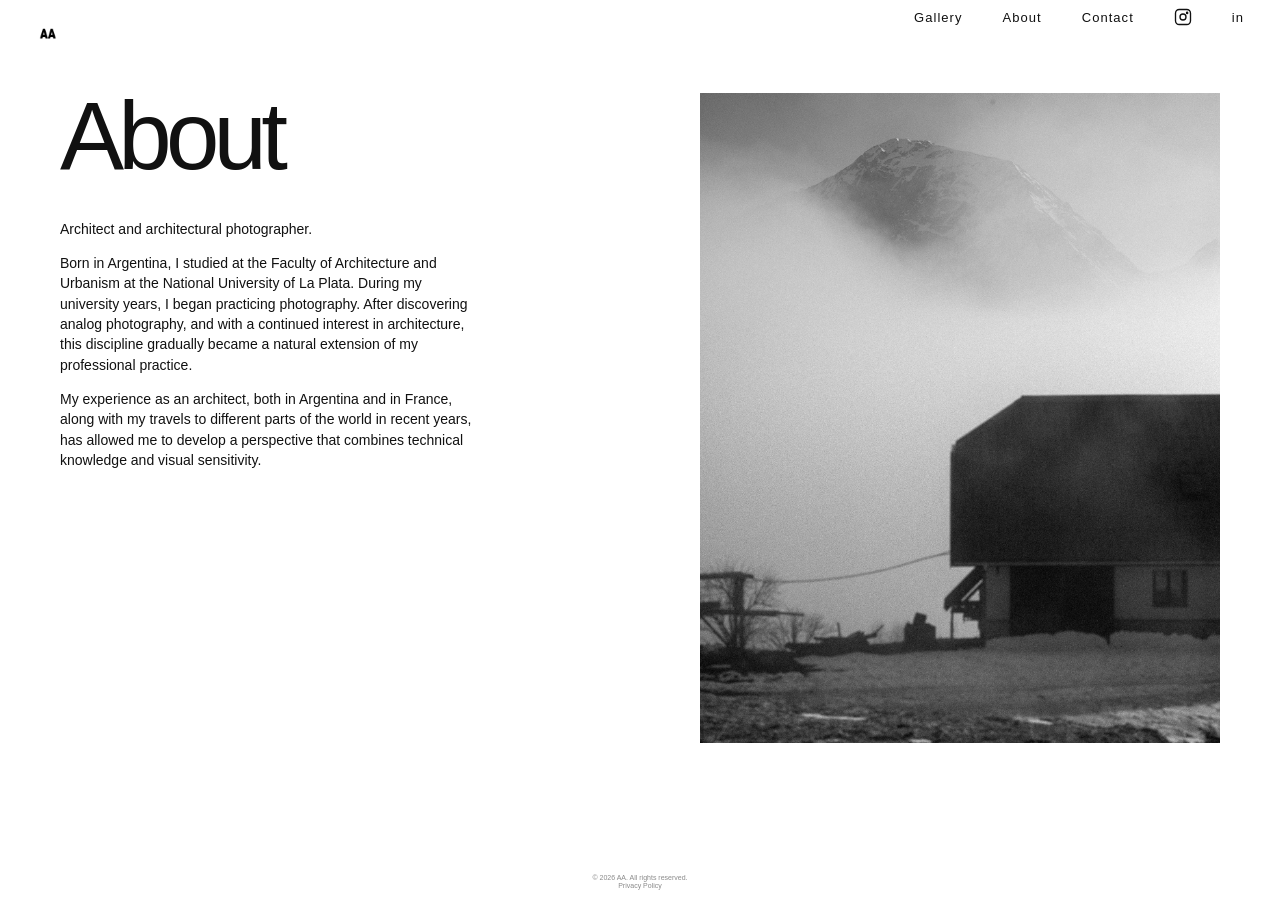
<file: about.html>
<!DOCTYPE html>
<html lang="es">
<head>
  <meta charset="UTF-8" />
  <meta name="viewport" content="width=device-width, initial-scale=1.0" />
  <title>About | Agustín Andorno</title>
  <link rel="icon" type="image/png" href="Favicon2.png">
  <link rel="stylesheet" href="style.css" />

<link rel="canonical" href="https://www.agustinandorno.com/about.html">

</head>
<body class="about-body">
  <header class="site-header">
    <a class="logo logo-image small-logo" href="index.html" aria-label="Agustín Andorno">
  <img src="Favicon2.png" alt="" class="logo-mark">
</a>
    <nav>
      <a href="work.html">Gallery</a>
      <a href="about.html">About</a>
      <a href="contact.html">Contact</a>

<a href="https://instagram.com/agustinandorno" target="_blank" aria-label="Instagram">
    <svg xmlns="http://www.w3.org/2000/svg"
         width="18"
         height="18"
         viewBox="0 0 24 24"
         fill="none"
         stroke="currentColor"
         stroke-width="1.8"
         stroke-linecap="round"
         stroke-linejoin="round">
      <rect x="2" y="2" width="20" height="20" rx="5" ry="5"></rect>
      <circle cx="12" cy="12" r="4"></circle>
      <circle cx="17.5" cy="6.5" r="0.8"></circle>
    </svg>
  </a>

  <a href="https://linkedin.com/in/agustinandorno" target="_blank">
    in
  </a>
      
    </nav>
  </header>

  <main class="about-page">

  <div class="about-content">
    <div class="about-text">

      <h1>About</h1>
    <p>
     Architect and architectural photographer.
      
    </p>

    <p>
      Born in Argentina, I studied at the Faculty of Architecture and Urbanism at the National University of La Plata.
      
      
      During my university years, I began practicing photography. After discovering analog photography, and with a continued interest in architecture, this discipline gradually became a natural extension of my professional practice.
    </p>

    <p>
      My experience as an architect, both in Argentina and in France, along with my travels to different parts of the world in recent years, has allowed me to develop a perspective that combines technical knowledge and visual sensitivity.
    </p>
        </div>

    <div class="about-image">
        <img src="images/DSCF1163.jpg" alt="">
    </div>

</div>
  </main>


<footer class="site-footer about-footer">
  <div>© 2026 AA. All rights reserved.</div>
  <a href="privacy.html">Privacy Policy</a>
</footer>

</body>
</html>
</file>
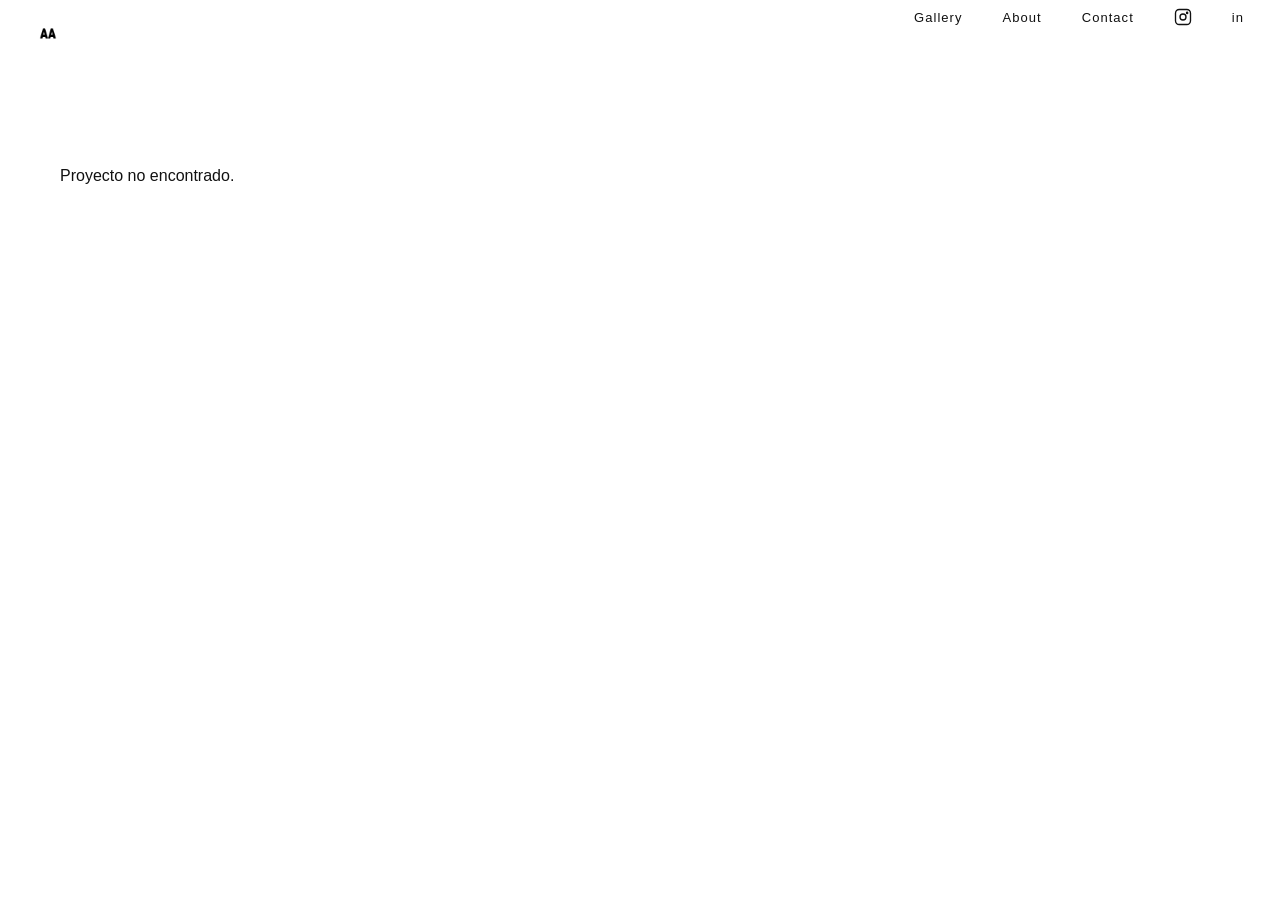
<file: project-board.html>
<!DOCTYPE html>
<html lang="en">

<head>
  <meta charset="UTF-8">
  <meta name="viewport" content="width=device-width, initial-scale=1.0">

  <title>Project | Agustin Andorno</title>

  <link rel="icon" type="image/png" href="Favicon2.png">
  <link rel="stylesheet" href="style.css">
</head>


<body class="project-board-body">


  <!-- HEADER -->

  <header class="site-header">

    <a
      class="logo logo-image small-logo"
      href="index.html"
      aria-label="Agustín Andorno"
    >
      <img
        src="Favicon2transp.png"
        alt=""
        class="logo-mark"
      >
    </a>


    <nav>

      <a href="work.html">Gallery</a>

      <a href="about.html">About</a>

      <a href="contact.html">Contact</a>


      <a
        href="https://instagram.com/agustinandorno"
        target="_blank"
        aria-label="Instagram"
      >

        <svg
          xmlns="http://www.w3.org/2000/svg"
          width="18"
          height="18"
          viewBox="0 0 24 24"
          fill="none"
          stroke="currentColor"
          stroke-width="1.8"
          stroke-linecap="round"
          stroke-linejoin="round"
        >

          <rect
            x="2"
            y="2"
            width="20"
            height="20"
            rx="5"
            ry="5">
          </rect>

          <circle
            cx="12"
            cy="12"
            r="4">
          </circle>

          <circle
            cx="17.5"
            cy="6.5"
            r="0.8">
          </circle>

        </svg>

      </a>


      <a
        href="https://linkedin.com/in/agustinandorno"
        target="_blank"
      >
        in
      </a>

    </nav>

  </header>



  <!-- TABLERO DEL PROYECTO -->

<main class="project-board">

  

</main>


<script>

document.addEventListener("DOMContentLoaded", async () => {

  const params = new URLSearchParams(window.location.search);

  const serie = params.get("serie");

  const board = document.querySelector(".project-board");

  if (!serie) {
    board.innerHTML = "<p>Proyecto no encontrado.</p>";
    return;
  }

  try {

    const response = await fetch("projects.html");

    const html = await response.text();

    const parser = new DOMParser();

    const doc = parser.parseFromString(
      html,
      "text/html"
    );

    const project = doc.getElementById(
      "serie-" + serie
    );

    if (!project) {
      board.innerHTML = "<p>Proyecto no encontrado.</p>";
      return;
    }

    const images = project.querySelectorAll(
      ".work-images img"
    );

    board.innerHTML = "";

    images.forEach((image, index) => {

      const link = document.createElement("a");

      link.className = "board-photo";

      link.href =
        "projects.html?serie=" +
        serie +
        "&photo=" +
        (index + 1) +
        "#serie-" +
        serie;

      const newImage = document.createElement("img");

      newImage.src = image.getAttribute("src");

      newImage.alt =
        image.getAttribute("alt") || "";

      newImage.loading = "lazy";

      newImage.decoding = "async";

      link.appendChild(newImage);

      board.appendChild(link);

    });

  }

  catch (error) {

    console.error(error);

    board.innerHTML =
      "<p>Error al cargar el proyecto.</p>";

  }

});

</script>


</body>

</html>
</file>
<file: style.css>
* {
  box-sizing: border-box;
}

body {
  margin: 0;
  font-family: Arial, Helvetica, sans-serif;
  background: #ffffff;
  color: #111;
  font-size: 16px;
  line-height: 1.5;
}

img {
  max-width: 100%;
  display: block;
}

a {
  color: inherit;
  text-decoration: none;
}

.site-header {
  display: flex;
  justify-content: space-between;
  align-items: center;
  padding: 20px 36px 5px;
  position: sticky;
  top: 0;
  background: rgba(255, 255, 255, 0.92);
  backdrop-filter: blur(8px);
  z-index: 10;
}

body.home-page .site-header {
    position: fixed;
    top: 0;
    left: 16px;
    width: 100%;
    padding: 20px;
    

    background: transparent;
    backdrop-filter: none;

    z-index: 9999;
}

body.home-page {
  overflow-x: hidden;
  overflow-y: auto;
}

body.work-page .site-header {
  position: fixed;
  top: 0;
  left: 0;
  width: 100%;

  background: transparent;
  backdrop-filter: none;

  z-index: 9999;
}

.logo {
  display: inline-flex;
  flex-direction: row;
  align-items: baseline;
  gap: 6px;

  width: auto;

  font-family: "Helvetica Neue", Helvetica, Arial, sans-serif;
  font-size: 18px;
  font-weight: 700;
  line-height: 1;
  letter-spacing: 0.02em;
  text-transform: none;
}
.surname {
    margin-left: 0px;
}

nav {
  display: flex;
  gap: 40px;
  font-size: 13px;
  font-weight: 250;
  position: relative;
  top: -12px;
  letter-spacing: 0.08em;
}

.home {
  padding: 70px 36px 120px;
}

.intro {
  max-width: 760px;
  margin-bottom: 90px;
}

.intro p {
  font-size: clamp(32px, 6vw, 72px);
  line-height: 0.98;
  letter-spacing: -0.05em;
  margin: 0;
}

.project-list {
  border-top: 1px solid #111;
}

.project-link {
  display: grid;
  grid-template-columns: 80px 1fr 1fr;
  gap: 28px;
  padding: 28px 0;
  border-bottom: 1px solid #111;
  align-items: baseline;
}

.project-link span,
.project-link p {
  color: #555;
}

.project-link h2 {
  font-size: clamp(28px, 5vw, 58px);
  line-height: 1;
  letter-spacing: -0.04em;
  font-weight: normal;
  margin: 0;
}

.project-link:hover h2 {
  font-style: italic;
}

.project-page {
  padding: 70px 36px 120px;
}

.project-intro {
  max-width: 780px;
  margin-bottom: 80px;
}

.project-intro h1 {
  font-size: clamp(46px, 9vw, 110px);
  line-height: 0.9;
  letter-spacing: -0.06em;
  font-weight: normal;
  margin: 0 0 28px;
}

.project-intro p {
  max-width: 560px;
  color: #333;
}

.photo-sequence {
  display: flex;
  flex-direction: column;
  gap: 36px;
  max-width: 1100px;
}

.photo-sequence img {
  width: 100%;
  height: auto;
}

.back-link {
  display: inline-block;
  margin-top: 70px;
  border-bottom: 1px solid #111;
}

.about-page {
  max-width: 350px;
  padding: 100px 36px;
}

.about-page h1 {
  font-size: clamp(48px, 8vw, 96px);
  line-height: 0.9;
  letter-spacing: -0.06em;
  font-weight: normal;
  margin: 0 0 40px;
}

.about-page p {
  font-size: 14px;
  line-height: 1.45;
  max-width: 420px;
  margin-left: 0;
  margin-right: 0;
}

.about-page a {
  border-bottom: 1px solid #111;
}

@media (max-width: 700px) {
  .site-header {
    padding: 22px;
    align-items: flex-start;
    gap: 20px;
  }

  nav {
    gap: 12px;
    font-size: 12px;
  }

  .home,
  .project-page,
  .about-page {
    padding-left: 22px;
    padding-right: 22px;
  }

  .project-link {
    grid-template-columns: 1fr;
    gap: 10px;
  }
}
/* WORK PAGE */

.header {
  display: flex;
  justify-content: space-between;
  align-items: center;
  padding: 35px;
}


nav {
  display: flex;
  gap: 40px;
}

.gallery {
  column-count: 4;
  column-gap: 28px;
  padding: 35px;
}

.gallery img {
  width: 100%;
  margin-bottom: 28px;
  break-inside: avoid;
}

@media (max-width: 1200px) {
  .gallery {
    column-count: 3;
  }
}

@media (max-width: 800px) {
  .gallery {
    column-count: 2;
  }
}

@media (max-width: 500px) {
  .gallery {
    column-count: 1;
  }
}
.hero-image {
  width: 100%;
  padding: 0 40px 40px;
}

.hero-image img {
  width: 100%;
  height: calc(100vh - 120px);
  object-fit: contain;
}

nav a {
  padding-bottom: 2px;
  border-bottom: 1px solid transparent;
}

nav a:hover {
  border-bottom: 1px solid #111;
}

nav a.active {
  border-bottom: 1px solid #111;
}

.site-header nav a {
  color: #111;
  padding-bottom: 3px;
  border-bottom: 1px solid transparent;
}

.site-header nav a:hover,
.site-header nav a.active {
  border-bottom: 1px solid #111;
}
.hero-gallery {
    display: flex;
    justify-content: center;
    gap: 15px;
    padding: 40px 36px 10px 36px;
    align-items: flex-end;
}

.hero-gallery img {
    height: 625px;      /* misma altura para ambas */
    width: auto;        /* mantiene proporción */
    object-fit: cover;
}

.home-caption {
    width: 80%;
    max-width: 500px;

    margin: 0px auto 10px auto;

    text-align: center;

    font-size: 11px;
    color: #808080;
    line-height: 1.3;
}

.caption {
  margin-top: 12px;
  font-size: 12px;
  color: #808080;
  line-height: 1.3;
}

html.work-page,
html.work-page body {
  height: 100%;
}

.work-series {
  position: relative;
  min-height: 70vh;
  margin-bottom: 0;

  display: flex;
  flex-direction: column;
  justify-content: center;
}
.work-slider {
    width: 100%;
    overflow-x: auto;
    overflow-y: hidden;
    padding: 40px 0 10px;
    scrollbar-width: none;
    cursor: grab;
}

.work-slider:active {
    cursor: grabbing;
}
.work-slider::-webkit-scrollbar {
    display: none;
}

.work-project {
    width: max-content;
}

.work-images {
    display: flex;
    gap: 24px;
    align-items: flex-start;
}

.work-images img {
    height: 650px;
    width: auto;
    object-fit: cover;
}

.work-caption {
    text-align: center;
    margin-top: 10px;
    margin-bottom: 40px;
    font-size: 12px;
    color: #808080;
    line-height: 1.3;
}

.work-arrow {
    position: absolute;
    top: 50%;
    transform: translateY(-50%);

    width: 25px;
    height: 72px;

    border: none;
    background: rgba(200, 200, 200, 0.35);
    backdrop-filter: blur(1px);

    color: black;
    font-size: 42px;
    font-weight: 300;

    cursor: pointer;
    z-index: 999;
    transition: all 0.2s ease;
}

.work-arrow.left {
    left: 8px;
}

.work-arrow.right {
    right: 8px;
}

.work-arrow:hover {
    background: rgba(180, 180, 180, 0.55);
}

.about-page {
  max-width: none;
  width: 100%;
  padding: 40px 36px 120px;
}

.about-content {
  display: flex;
  justify-content: center;
  align-items: flex-start;
  gap: 80px;
  width: 100%;
  margin: 0 auto;
}

.about-text {
  width: 560px;
  flex-shrink: 0;
}

.about-image {
  width: 520px;
  flex-shrink: 0;
}

.about-image img {
  width: 100%;
  height: auto;
  display: block;
}

.contact-intro {
  margin-top: 40px;
  margin-bottom: 50px;
}

.contact-intro p {
  margin-bottom: 28px;
}

.contact-block {
  margin-bottom: 30px;
}

.contact-label {
  font-size: 11px;
  letter-spacing: 2px;
  color: #808080;
  margin-bottom: 8px;
}

.contact-detail {
  font-size: 13px;
  font-style: italic;
  font-weight: 400;
  color: #555;
}

.work-hover-arrow {
  position: fixed;
  right: 40px;
  bottom: 10px;

  font-size: 11px;
  font-weight: 400;
  letter-spacing: 2px;

  color: #000;
  opacity: 0.6;

  cursor: pointer;
  
  pointer-events: auto;
  z-index: 9999;
}
.work-hover-arrow:hover {
  opacity: 1;
}

.work-back-arrow {
    position: fixed;
    left: 40px;
    bottom: 10px;

    font-size: 11px;
    font-weight: 400;
    letter-spacing: 2px;

    color: #000;
    opacity: 0.6;

    cursor: pointer;
    z-index: 9999;
}

.work-back-arrow:hover {
    opacity: 1;
}

.series-label {
    font-style: italic;
}


.home-page {
  margin: 0;
  overflow: hidden;
}

.home-page .site-header {
  position: fixed;
  top: 0;
  left: 0;
  width: 28vw;
  height: 100vh;
  padding: 40px;
  background: white;
  z-index: 10;
  display: block;
}

.home-page .site-header nav {
  margin-top: 20px;
  display: flex;
  gap: 18px;
  align-items: center;
}

.home-page .home-series {
  position: relative;
  top: -40px;
  right: -20px;
  bottom: 0;
  height: 100dvh;
  display: flex;
  align-items: stretch;
}

.home-page .hero-gallery {
  height: 100dvh;
  display: flex;
  gap: 12px;
  align-items: stretch;
  transform: translateX(50px);
}

.home-page .hero-gallery img {
  height: 100dvh;
  width: auto;
  object-fit: contain;
  display: block;
}

.home-page .home-caption {
  display: none;
}

.home-mobile {
  display: none;
}



@media (max-width: 700px) {

  body.work-page .work-series {
    padding-top: 60px;
  }

  body.home-page .site-header {
    position: fixed;
    top: 6px;
    left: 0px;
    width: auto;
    padding: 18px;
    background: transparent;
    z-index: 9999;
  }

  html,
  body {
    width: 100%;
    overflow-x: hidden;
  }

  .site-header {
    position: relative;
    padding: 24px 18px 36px;
    gap: 20px;
  }

  .logo {
    font-size: 28px;
    width: 150px;
    line-height: 0.9;
  }

  nav {
    display: grid;
    grid-template-columns: auto auto auto;
    column-gap: 22px;
    row-gap: 6px;
    align-items: center;
    font-size: 16px;
    white-space: nowrap;
  }

 body:not(.home-page) nav a:nth-child(4) {
  grid-column: 3;
  grid-row: 2;
  justify-self: start;
}

body:not(.home-page) nav a:nth-child(5) {
  grid-column: 3;
  grid-row: 2;
  justify-self: end;
  position: relative;
  top: -3px;
}

  /* INDEX MOBILE ONLY */

 body.home-page {
  margin: 0;
  padding: 0;
  overflow-x: hidden;
  overflow-y: auto;
}

  .home-page .site-header {
    position: fixed;
    top: 0px;
    left: 24px;
    z-index: 20;
    width: auto;
    height: auto;
    padding: 24px 18px 36px;
    background: transparent;
  }

.home-page .site-header nav {
  margin-top: 18px;

  display: grid;
  grid-template-columns: auto auto;
  column-gap: 16px;
  row-gap: 8px;
  align-items: center;
  justify-items: start;

  font-size: 12px;
}

.home-page .site-header nav a:nth-child(1),
.home-page .site-header nav a:nth-child(2),
.home-page .site-header nav a:nth-child(3) {
  grid-column: 1 / -1;
}

.home-page .site-header nav a:nth-child(4) {
  grid-column: 1;
}

.home-page .site-header nav a:nth-child(5) {
  grid-column: 2;
}

  .home-page .home-series {
    display: none;
  }

  .home-page .home-mobile {
  display: block;
  position: relative;
  width: 100vw;
  height: 100dvh;
  overflow: hidden;
  z-index: 1;
}

  .home-page .home-mobile img {
    width: 100vw;
    height: 100dvh;
    object-fit: cover;
    object-position: 10% 50%;
    display: block;
  }

  .work-slider {
    padding: 20px 0 8px;
  }

  .work-images {
    gap: 16px;
  }

  .work-images img {
    width: auto;
    height: 65vh;
    flex-shrink: 0;
  }

  .work-caption {
    font-size: 10px;
    line-height: 1.25;
    padding: 0 28px;
    margin-top: 8px;
    margin-bottom: 70px;
  }

  .work-arrow {
    width: 38px;
    height: 52px;
    font-size: 32px;
  }

  .about-content {
    flex-direction: column;
    gap: 36px;
  }

  .about-text {
    width: auto;
  }

  .about-page h1 {
    font-size: 58px;
  }

  .about-page p {
    font-size: 16px;
    line-height: 1.4;
  }

  .about-image {
    width: 100%;
  }

  .about-image img {
    width: 100%;
    height: auto;
  }

  .contact-detail {
    font-size: 14px;
  }

    .about-footer,
  .contact-footer {
    margin-top: 40px;
  }

  .about-page,
  .contact-page {
    padding-bottom: 80px;
  }

html,
body {
  width: 100%;
  overflow-x: hidden;
  overflow-y: auto;
  height: auto;
  min-height: 100%;
  touch-action: pan-y;
}

.about-page,
.contact-page {
  overflow: visible;
  height: auto;
  min-height: auto;
}

body.home-page .home-index-footer,
body.home-page .home-index-footer a,
body.home-page .home-index-footer span {
  color: #fff;
}


}


.site-footer {
  text-align: center;
  padding: 10px 0 20px;
  
}

.site-footer div {
  font-size: 7px;
  color: #8a8a8a;
}

.site-footer a {
  font-size: 7px;
  color: #8a8a8a;
  text-decoration: none;
  display: block;
  margin-top: -2px;
}

.site-footer a:hover {
  color: #000;
}

.work-footer {
  margin-top: 10vh;
}

  .about-footer,
  .contact-footer {
    margin-top: 40px;
  }

  .about-page {
    padding-bottom: 80px;
  }

.work-index {
  padding: 150px 40px 40px;
  display: grid;
  grid-template-columns: repeat(4, 1fr);
  gap: 38px 48px;
  align-items: center;
}

.work-card {
  display: block;
  text-decoration: none;
}

.work-card img {
  width: 100%;
  max-height: 210px;
  object-fit: contain;
  display: block;
}

/* WORK — DESFASE AUTOMÁTICO DE TARJETAS EN PC */

@media (min-width: 801px) {

  body.work-page .work-card {
    margin-top: 0;
    transform: translateY(-80px);
  }

  body.work-page .work-card:nth-child(4n + 2),
  body.work-page .work-card:nth-child(4n) {
    margin-top: 80px;
  }

}

@media (max-width: 800px) {
  .work-index {
    grid-template-columns: repeat(2, 1fr);
    padding: 140px 20px 60px;
    gap: 40px 24px;
  }

}

/* INTRO SCREEN */

#intro-screen {
  position: fixed;
  inset: 0;
  background: #ffffff;
  color: #000;
  z-index: 99999;

  display: flex;
  align-items: center;
  justify-content: center;

  font-family: "Helvetica Neue", Helvetica, Arial, sans-serif;

  opacity: 1;
  visibility: visible;
  pointer-events: auto;

  transition: opacity 0.9s ease, visibility 0s linear 0.9s;
}

#intro-screen.hide {
  opacity: 0;
  visibility: hidden;
  pointer-events: none;
}

.intro-center {
  text-align: center;
  transform: translateY(-20px);
}

.intro-logo {
  width: 180px;
  height: auto;
  margin: 0 auto;

  /* antes estaba invertido porque el fondo era negro */
  filter: blur(14px);

  opacity: 0;
  transform: translateX(-1px);

  animation: introLogoFade 1.4s ease forwards;
}

@keyframes introLogoFade {
  from {
    opacity: 0;
    filter: blur(14px);
  }

  to {
    opacity: 1;
    filter: blur(0);
  }
}

.intro-footer {
  position: absolute;
  left: 36px;
  right: 36px;
  bottom: 24px;

  display: flex;
  justify-content: space-between;

  font-size: 11px;
  letter-spacing: 0.12em;
  color: #111;
  opacity: 0.8;
}

body.intro-active {
  overflow: hidden;
}

@media (max-width:700px){

  .intro-logo{
    width:140px;
  }

  .intro-footer{
    left:20px;
    right:20px;
    bottom:20px;
    font-size:8px;
  }

}

/* HOME REVEAL AFTER INTRO */

body.intro-active .home-reveal-logo,
body.intro-active .home-reveal-images {
  opacity: 0;
  filter: blur(12px);
}

.home-reveal-logo,
.home-reveal-images {
  opacity: 0;
  filter: blur(12px);
  transition: opacity 1.2s ease, filter 1.2s ease;
}

body.home-visible .home-reveal-images {
  opacity: 1;
  filter: blur(0);
  transition-delay: 0.2s;
}

body.home-visible .home-reveal-logo {
  opacity: 1;
  filter: blur(0);
  transition-delay: 0.2s;
}

/* WORK CARD HOVER EFFECT */

body.work-page .work-card {
  overflow: visible;
}

body.work-page .work-card img {
  transition: transform 0.35s ease;
  transform-origin: center center;
  will-change: transform;
}

body.work-page .work-card:hover img {
  transform: scale(1.04);
}

/* INDEX MENU RIGHT - LOGO LEFT */

body.home-page .site-header {
  position: fixed;
  top: 0;
  left: 0;
  width: 100%;
  height: auto;
  padding: 21px 36px 5px;
  background: transparent;
  backdrop-filter: none;
  z-index: 9999;

  display: flex;
  justify-content: space-between;
  align-items: flex-start;
}

body.home-page .site-header .logo {
  color: #111;
}

body.home-page .site-header nav {
  position: absolute;
  top: 78px;
  left: 40px;
  right: auto;

  display: grid;
  grid-template-columns: auto auto;
  column-gap: 10px;
  row-gap: 6px;
  align-items: center;
  justify-items: start;

  margin: 0;
  padding: 0;

  font-size: 13px;
  font-weight: 250;
  letter-spacing: 0.08em;
  text-transform: uppercase;

  color: #111;
  z-index: 10000;
}

body.home-page .site-header nav a:nth-child(1),
body.home-page .site-header nav a:nth-child(2),
body.home-page .site-header nav a:nth-child(3) {
  grid-column: 1 / -1;
}

body.home-page .site-header nav a:nth-child(4) {
  grid-column: 1;
}

body.home-page .site-header nav a:nth-child(5) {
  grid-column: 2;
}

body.home-page .site-header nav a {
  color: #111;
  border-bottom: none;
}

body.home-page .site-header nav a:hover {
  border-bottom: 1px solid #111;
}

body.home-page .site-header nav svg {
  color: #111;
  stroke: #111;
}

/* INDEX FOOTER ONLY */

body.home-page .site-footer {
  display: none;
}

.home-index-footer {
  position: fixed;
  left: 40px;
  right: 40px;
  bottom: 24px;

  display: flex;
  justify-content: space-between;
  align-items: center;

  font-family: "Helvetica Neue", Helvetica, Arial, sans-serif;
  font-size: 11px;
  font-weight: 300;
  letter-spacing: 0.12em;

  color: #111;
  z-index: 9998;

  pointer-events: none;
}

.home-index-footer a,
.home-index-footer span {
  color: #111;
  text-decoration: none;
}

.home-index-footer a {
  pointer-events: auto;
  transition: opacity 0.25s ease;
}

.home-index-footer a:hover {
  opacity: 0.55;
}

.home-reveal-footer {
  opacity: 0;
  filter: blur(12px);
  transition: opacity 1.2s ease, filter 1.2s ease;
}

body.home-visible .home-reveal-footer {
  opacity: 1;
  filter: blur(0);
  transition-delay: 1.1s;
}

@media (max-width: 700px) {
  .home-index-footer {
    left: 20px;
    right: 20px;
    bottom: 20px;
    font-size: 8px;
    letter-spacing: 0.1em;
  }
}


/* WORK MOBILE HEADER ONLY */

@media (max-width: 700px) {

  body.work-page .site-header {
    position: relative;
    top: auto;
    left: auto;

    width: 100%;
    height: auto;

    padding: 20px 22px 24px;

    background: transparent;
    backdrop-filter: none;

    display: block;
    z-index: 9999;
  }

  body.work-page .site-header .logo {
    display: inline-flex;
    width: auto;

    font-size: 22px;
    line-height: 1;
  }

  body.work-page .site-header nav {
    position: absolute;
    top: 21px;
    left: 22px;
    right: 22px;

    display: grid;
   grid-template-columns: 1fr auto auto auto;
    column-gap: 16px;
    row-gap: 14px;
    align-items: center;

    margin: 0;
    padding: 0;

    font-size: 14px;
    letter-spacing: 0.08em;
    text-transform: none;
  }

  body.work-page .site-header nav a:nth-child(1) {
  grid-column: 1;
  grid-row: 2;
}

body.work-page .site-header nav a:nth-child(2) {
  grid-column: 3;
  grid-row: 2;
}

body.work-page .site-header nav a:nth-child(3) {
  grid-column: 4;
  grid-row: 2;
}

body.work-page .site-header nav a:nth-child(4) {
  grid-column: 3;
  grid-row: 1;
  justify-self: end;
}

body.work-page .site-header nav a:nth-child(5) {
  grid-column: 4;
  grid-row: 1;
  justify-self: end;
  position: static;
  top: auto;
}

  body.work-page .work-index {
    padding-top: 60px;
  }

}

/* ABOUT MOBILE HEADER ONLY */

@media (max-width: 700px) {

  body.about-body .site-header {
    position: relative;
    top: auto;
    left: auto;

    width: 100%;
    height: auto;

    padding: 20px 22px 24px;

    background: transparent;
    backdrop-filter: none;

    display: block;
    z-index: 9999;
  }

  body.about-body .site-header .logo {
    display: inline-flex;
    width: auto;

    font-size: 22px;
    line-height: 1;
  }

  body.about-body .site-header nav {
    position: absolute;
    top: 21px;
    left: 22px;
    right: 22px;

    display: grid;
    grid-template-columns: auto 1fr auto auto;
    column-gap: 16px;
    row-gap: 14px;
    align-items: center;

    margin: 0;
    padding: 0;

    font-size: 14px;
    letter-spacing: 0.08em;
    text-transform: none;
  }

  body.about-body .site-header nav a:nth-child(1) {
    grid-column: 3;
    grid-row: 2;
  }

  body.about-body .site-header nav a:nth-child(2) {
    grid-column: 1;
    grid-row: 2;
  }

  body.about-body .site-header nav a:nth-child(3) {
    grid-column: 4;
    grid-row: 2;
  }

  body.about-body .site-header nav a:nth-child(4) {
    grid-column: 3;
    grid-row: 1;
    justify-self: end;
  }

  body.about-body .site-header nav a:nth-child(5) {
    grid-column: 4;
    grid-row: 1;
    justify-self: end;
    position: static;
    top: auto;
  }

}

/* CONTACT MOBILE HEADER ONLY */

@media (max-width: 700px) {

  body.contact-body .site-header {
    position: relative;
    top: auto;
    left: auto;

    width: 100%;
    height: auto;

    padding: 20px 22px 24px;

    background: transparent;
    backdrop-filter: none;

    display: block;
    z-index: 9999;
  }

  body.contact-body .site-header .logo {
    display: inline-flex;
    width: auto;

    font-size: 22px;
    line-height: 1;
  }

  body.contact-body .site-header nav {
    position: absolute;
    top: 21px;
    left: 22px;
    right: 22px;

    display: grid;
    grid-template-columns: auto 1fr auto auto;
    column-gap: 16px;
    row-gap: 14px;
    align-items: center;

    margin: 0;
    padding: 0;

    font-size: 14px;
    letter-spacing: 0.08em;
    text-transform: none;
  }

  body.contact-body .site-header nav a:nth-child(1) {
    grid-column: 3;
    grid-row: 2;
  }

  body.contact-body .site-header nav a:nth-child(2) {
    grid-column: 4;
    grid-row: 2;
  }

  body.contact-body .site-header nav a:nth-child(3) {
    grid-column: 1;
    grid-row: 2;
  }

  body.contact-body .site-header nav a:nth-child(4) {
    grid-column: 3;
    grid-row: 1;
    justify-self: end;
  }

  body.contact-body .site-header nav a:nth-child(5) {
    grid-column: 4;
    grid-row: 1;
    justify-self: end;
    position: static;
    top: auto;
  }

}

/* PRIVACY MOBILE HEADER ONLY */

@media (max-width: 700px) {

  body.privacy-body .site-header {
    position: relative;
    top: auto;
    left: auto;

    width: 100%;
    height: auto;

    padding: 20px 22px 24px;

    background: transparent;
    backdrop-filter: none;

    display: block;
    z-index: 9999;
  }

  body.privacy-body .site-header .logo {
    display: inline-flex;
    width: auto;

    font-size: 22px;
    line-height: 1;
  }

  body.privacy-body .site-header nav {
    position: absolute;
    top: 21px;
    left: 22px;
    right: 22px;

    display: grid;
    grid-template-columns: auto auto auto 1fr auto auto;
    column-gap: 16px;
    row-gap: 14px;
    align-items: center;

    margin: 0;
    padding: 0;

    font-size: 14px;
    letter-spacing: 0.08em;
    text-transform: none;
  }

  body.privacy-body .site-header nav a:nth-child(1) {
    grid-column: 1;
    grid-row: 2;
  }

  body.privacy-body .site-header nav a:nth-child(2) {
    grid-column: 2;
    grid-row: 2;
  }

  body.privacy-body .site-header nav a:nth-child(3) {
    grid-column: 3;
    grid-row: 2;
  }

  body.privacy-body .site-header nav a:nth-child(4) {
    grid-column: 5;
    grid-row: 1;
    justify-self: end;
  }

  body.privacy-body .site-header nav a:nth-child(5) {
    grid-column: 6;
    grid-row: 1;
    justify-self: end;
    position: static;
    top: auto;
  }

}

/* MOBILE SOCIAL ICONS FIXED POSITION */

@media (max-width: 700px) {

  body.work-page .site-header nav a:nth-child(4),
  body.about-body .site-header nav a:nth-child(4),
  body.contact-body .site-header nav a:nth-child(4),
  body.privacy-body .site-header nav a:nth-child(4) {
    position: absolute;
    top: 0;
    right: 28px;

    grid-column: auto;
    grid-row: auto;

    justify-self: auto;
  }

  body.work-page .site-header nav a:nth-child(5),
  body.about-body .site-header nav a:nth-child(5),
  body.contact-body .site-header nav a:nth-child(5),
  body.privacy-body .site-header nav a:nth-child(5) {
    position: absolute;
    top: 0;
    right: 0;

    grid-column: auto;
    grid-row: auto;

    justify-self: auto;
  }

   body.work-page .site-header nav a:nth-child(1),
  body.work-page .site-header nav a:nth-child(2),
  body.work-page .site-header nav a:nth-child(3),
  body.about-body .site-header nav a:nth-child(1),
  body.about-body .site-header nav a:nth-child(2),
  body.about-body .site-header nav a:nth-child(3),
  body.contact-body .site-header nav a:nth-child(1),
  body.contact-body .site-header nav a:nth-child(2),
  body.contact-body .site-header nav a:nth-child(3),
  body.privacy-body .site-header nav a:nth-child(1),
  body.privacy-body .site-header nav a:nth-child(2),
  body.privacy-body .site-header nav a:nth-child(3) {
    position: relative;
    top: 20px;
  }

}

/* PROJECTS MOBILE FIXED HEADER ONLY */

@media (max-width: 700px) {

  body.projects-body .site-header {
    position: fixed;
    top: 0;
    left: 0;

    width: 100%;
    height: auto;

    padding: 20px 22px 24px;

    background: transparent;
    backdrop-filter: none;

    display: block;
    z-index: 9999;
  }

  body.projects-body .site-header .logo {
    display: inline-flex;
    width: auto;

    font-size: 22px;
    line-height: 1;

    position: relative;
    z-index: 10001;
  }

  body.projects-body .site-header nav {
    position: absolute;
    top: 21px;
    left: 22px;
    right: 22px;

    display: grid;
    grid-template-columns: auto 1fr auto auto;
    column-gap: 16px;
    row-gap: 14px;
    align-items: center;

    margin: 0;
    padding: 0;

    font-size: 14px;
    letter-spacing: 0.08em;
    text-transform: none;

    z-index: 10000;
  }

  body.projects-body .site-header nav a:nth-child(1) {
    grid-column: 1;
    grid-row: 2;
  }

  body.projects-body .site-header nav a:nth-child(2) {
    grid-column: 3;
    grid-row: 2;
  }

  body.projects-body .site-header nav a:nth-child(3) {
    grid-column: 4;
    grid-row: 2;
  }

  body.projects-body .site-header nav a:nth-child(4) {
    position: absolute;
    top: 0;
    right: 28px;

    grid-column: auto;
    grid-row: auto;

    justify-self: auto;
  }

  body.projects-body .site-header nav a:nth-child(5) {
    position: absolute;
    top: 0;
    right: 0;

    grid-column: auto;
    grid-row: auto;

    justify-self: auto;
  }

}

.logo.logo-image {
  display: inline-flex !important;
  align-items: center !important;
  justify-content: center !important;

  width: auto !important;
  height: auto !important;

  border-bottom: none !important;
}

.logo.logo-image .logo-mark {
  width: 34px;
  height: auto;
  display: block;
}

@media (max-width: 700px) {
  .logo.logo-image .logo-mark {
    width: 30px;
  }
}

/* INDEX ONLY AA FAVICON LOGO */

body.home-page .logo.logo-image {
  display: inline-flex !important;
  align-items: center !important;
  justify-content: center !important;
  width: auto !important;
  height: auto !important;
  border-bottom: none !important;
}

body.home-page .logo.logo-image .logo-mark {
  width: 50px;
  height: auto;
  display: block;
}

/* HIDE LOGO ON ALL OTHER PAGES */

body:not(.home-page) .site-header .logo {
  display: none !important;
}

body:not(.home-page) .site-header {
  justify-content: flex-end;
}

/* INDEX DESKTOP FOOTER RIGHT STACK */

@media (min-width: 701px) {
  body.home-page .home-index-footer {
    left: auto;
    right: 25px;
    bottom: 8px;

    display: flex;
    flex-direction: column;
    align-items: flex-end;
    justify-content: flex-end;
    gap: 4px;
  }

  body.home-page .home-index-footer span {
    order: 1;
  }

  body.home-page .home-index-footer a {
    order: 2;
  }
}

/* INDEX DESKTOP REVEAL ORDER */

@media (min-width: 701px) {

  body.home-visible .home-reveal-images {
    opacity: 1;
    filter: blur(0);
    transition-delay: 0.1s;
  }

  body.home-visible .home-reveal-logo {
    opacity: 1;
    filter: blur(0);
    transition-delay: 0.8s;
  }

  body.home-visible .home-reveal-footer {
    opacity: 1;
    filter: blur(0);
    transition-delay: 1s;
  }

}

/* INDEX SINGLE IMAGE POSITION TEST */

@media (min-width: 701px) {
  body.home-page .hero-gallery.single-home-image {
    transform: translateX(615px) !important;
  }
}

/* INDEX DESKTOP FOOTER LEFT STACK */

@media (min-width: 701px) {
  body.home-page .home-index-footer {
    left: 40px;
    right: auto;
    bottom: 12px;

    display: flex;
    flex-direction: column;
    align-items: flex-start;
    justify-content: flex-end;
    gap: 4px;
  }

  body.home-page .home-index-footer span {
    order: 1;
  }

  body.home-page .home-index-footer a {
    order: 2;
  }
}

/* INDEX DESKTOP FOOTER FONT SIZE */

@media (min-width: 701px) {
  body.home-page .home-index-footer {
    font-size: 7px;
  }
}

/* SMALL AA LOGO ON INNER PAGES */

body:not(.home-page) .site-header .logo.logo-image.small-logo {
  display: inline-flex !important;
  align-items: center !important;
  justify-content: center !important;
  width: auto !important;
  height: auto !important;
  border-bottom: none !important;
}

body:not(.home-page) .site-header .logo.logo-image.small-logo .logo-mark {
  width: 24px;
  height: auto;
  display: block;
}

@media (max-width: 700px) {
  body:not(.home-page) .site-header .logo.logo-image.small-logo .logo-mark {
    width: 30px;
  }
}

/* LOGO INNER PAGES — IPAD ONLY */
@media (min-width: 701px) and (max-width: 1366px)
       and (hover: none)
       and (pointer: coarse) {

  body:not(.home-page) .site-header .logo.logo-image.small-logo .logo-mark {
    width: 30px;
  }

}

/* INNER PAGES DESKTOP LOGO LEFT */

@media (min-width: 701px) {
  body:not(.home-page) .site-header {
    justify-content: space-between;
  }

  body:not(.home-page) .site-header .logo.logo-image.small-logo {
    margin-right: auto;
  }
}

/* WORK MOBILE ASYMMETRIC GRID */

@media (max-width: 800px) {
  body.work-page .work-index {
    gap: 44px 24px;
  }

  body.work-page .work-card {
    transform: none !important;
  }

  body.work-page .work-card:nth-child(even) {
    transform: translateY(60px) !important;
  }

  body.work-page .work-card:nth-child(odd) {
    transform: translateY(0) !important;
  }
}

/* IPAD PORTRAIT ONLY */

@media (min-width: 701px) and (max-width: 1024px) and (orientation: portrait) and (hover: none) and (pointer: coarse) {

  body.home-page .site-header {
    position: fixed;
    top: 0;
    left: 0;

    width: 220px;
    height: 100dvh;

    padding: 34px 28px;

    background: white;
    z-index: 9999;
  }

  body.home-page .home-series {
    display: block;
    position: fixed;
    top: 0;
    left: 220px;

    width: calc(100vw - 220px);
    height: 100dvh;
    overflow: hidden;
  }

  body.home-page .hero-gallery {
    height: 100dvh;
    display: flex;
    gap: 0;
    align-items: stretch;

    transform: translateX(0);
  }

  body.home-page .hero-gallery img {
    height: 100dvh;
    width: auto;
    max-width: none;
    object-fit: cover;
  }

  body.home-page .home-mobile {
    display: none;
  }

}

/* IPAD PORTRAIT FOOTER FIX ONLY */

@media (min-width: 701px) and (max-width: 1024px) and (orientation: portrait) and (hover: none) and (pointer: coarse) {

  body.home-page .home-index-footer {
    position: fixed;
    left: 44px;
    right: auto;
    bottom: 34px;

    display: flex;
    flex-direction: column;
    align-items: flex-start;
    justify-content: flex-end;
    gap: 4px;

    font-size: 8px;
    letter-spacing: 0.1em;

    color: #111;
    opacity: 1 !important;
    filter: none !important;
    visibility: visible !important;

    z-index: 10000;
  }

  body.home-page .home-index-footer span,
  body.home-page .home-index-footer a {
    color: #111;
    opacity: 1 !important;
    filter: none !important;
  }

  body.home-page .home-index-footer span {
    order: 1;
  }

  body.home-page .home-index-footer a {
    order: 2;
  }

}

/* IPAD INTERNAL PAGES FIX */

@media (min-width: 701px) and (max-width: 1366px) and (hover: none) and (pointer: coarse) {

  body.about-body .about-page,
  body.contact-body .about-page,
  body.privacy-body .about-page {
    padding: 90px 48px 100px;
    width: 100%;
    max-width: none;
    overflow: visible;
  }

  body.about-body .about-content,
  body.contact-body .about-content,
  body.privacy-body .about-content {
    display: grid;
    grid-template-columns: minmax(0, 1fr) minmax(260px, 420px);
    gap: 48px;
    align-items: start;
    justify-content: center;
    width: 100%;
  }

  body.about-body .about-text,
  body.contact-body .about-text,
  body.privacy-body .about-text {
    width: auto;
    max-width: 420px;
  }

  body.about-body .about-page h1,
  body.contact-body .about-page h1,
  body.privacy-body .about-page h1 {
    font-size: 64px;
    line-height: 0.9;
    margin: 0 0 34px;
  }

  body.about-body .about-page p,
  body.contact-body .about-page p,
  body.privacy-body .about-page p {
    font-size: 13px;
    line-height: 1.45;
  }

  body.about-body .about-image,
  body.contact-body .about-image,
  body.privacy-body .about-image {
    width: 100%;
    max-width: 420px;
  }

  body.about-body .about-image img,
  body.contact-body .about-image img,
  body.privacy-body .about-image img {
    width: 100%;
    height: auto;
  }

}

/* WORK TABLET PORTRAIT ONLY */

@media (min-width: 701px) and (max-width: 1366px) and (orientation: portrait) {

  body.work-page .work-index {
    padding: 190px 70px 90px;

    grid-template-columns: repeat(3, 1fr);
    gap: 90px 80px;

    align-items: center;
  }

  body.work-page .work-card img {
    width: 100%;
    max-height: 300px;
    object-fit: contain;
  }

}

/* ABOUT + CONTACT + PRIVACY TABLET PORTRAIT STACK */

@media (min-width: 701px) and (max-width: 1366px) and (orientation: portrait) {

  body.about-body,
  body.contact-body,
  body.privacy-body {
    height: 100dvh;
    overflow: hidden;
  }

  body.about-body .about-page,
  body.contact-body .about-page,
  body.privacy-body .about-page {
    height: calc(100dvh - 90px);
    padding: 95px 9vw 70px;
    width: 100%;
    max-width: none;

    display: flex;
    align-items: center;
    justify-content: center;
  }

  body.about-body .about-content,
  body.contact-body .about-content,
  body.privacy-body .about-content {
    display: flex;
    flex-direction: column;
    align-items: flex-start;
    justify-content: center;

    width: min(72vw, 620px);
    gap: 38px;
    margin: 0 auto;
  }

  body.about-body .about-text,
  body.contact-body .about-text,
  body.privacy-body .about-text {
    width: 100%;
    max-width: none;
  }

  body.about-body .about-page h1,
  body.contact-body .about-page h1,
  body.privacy-body .about-page h1 {
    font-size: 56px;
    line-height: 0.9;
    margin: 0 0 28px;
  }

  body.about-body .about-page p,
  body.contact-body .about-page p,
  body.privacy-body .about-page p {
    font-size: 12px;
    line-height: 1.4;
    max-width: 100%;
  }

  body.about-body .about-image,
  body.contact-body .about-image,
  body.privacy-body .about-image {
    width: 100%;
    max-width: none;
  }

  body.about-body .about-image img,
  body.contact-body .about-image img,
  body.privacy-body .about-image img {
    width: 100%;
    height: 60dvh;
    object-fit: contain;
  }

  body.about-body .site-footer,
  body.contact-body .site-footer,
  body.privacy-body .site-footer {
    position: fixed;
    left: 0;
    right: 0;
    bottom: 26px;
  }

}

/* PROJECTS: ONE IMAGE AT A TIME — ALL DEVICES */

body.projects-body .work-series {
  width: 100%;
  height: 100dvh;
  min-height: 100dvh;

  display: grid;
  grid-template-rows: minmax(0, 1fr) auto;

  overflow: hidden;
}

body.projects-body .work-slider {
  width: 100%;
  height: 100%;
  min-height: 0;

  padding: 40px 0 10px;

  overflow-x: auto;
  overflow-y: hidden;

  scroll-snap-type: x mandatory;
  scroll-behavior: auto;
  scrollbar-width: none;
}

body.projects-body .work-slider::-webkit-scrollbar {
  display: none;
}

body.projects-body .work-project {
  width: 100%;
  height: 100%;
}

body.projects-body .work-images {
  display: flex;
  align-items: center;

  width: 100%;
  height: 100%;

  gap: 16px;
}

body.projects-body .work-images img {
  flex: 0 0 100%;

  width: 100%;
  height: 100%;

  max-width: 100%;
  max-height: 100%;

  object-fit: contain;
  object-position: center;

  scroll-snap-align: center;
  scroll-snap-stop: always;
}

body.projects-body .work-caption {
  margin: 8px 16px 24px;
}

/* INDEX — PORTADA IPAD: CONFIGURACIÓN LIMPIA */

@media (min-width: 701px) and (max-width: 1366px) {

  body.home-page {
    overflow: hidden !important;
  }

  /* En iPad usamos la portada principal, no la versión móvil */
  body.home-page .home-series {
    display: block !important;

    position: fixed !important;
    top: 0 !important;
    right: 0 !important;
    bottom: 0 !important;

    height: 100dvh !important;

    margin: 0 !important;
    padding: 0 !important;

    transform: none !important;
    overflow: hidden !important;
  }

  body.home-page .home-mobile {
    display: none !important;
  }

  body.home-page .hero-gallery {
    position: absolute !important;
    inset: 0 !important;

    width: 100% !important;
    height: 100% !important;

    margin: 0 !important;
    padding: 0 !important;
    gap: 0 !important;

    transform: none !important;

    display: flex !important;
    align-items: stretch !important;
    justify-content: flex-start !important;

    overflow: hidden !important;
  }

  body.home-page .hero-gallery img {
    height: 100% !important;
    min-height: 100% !important;

    width: auto !important;
    max-width: none !important;
    min-width: 0 !important;

    flex: 1 1 auto !important;

    object-fit: cover !important;
    object-position: center center !important;

    display: block !important;
  }
}


/* IPAD VERTICAL */
@media (min-width: 701px) and (max-width: 1366px)
       and (orientation: portrait) {

  body.home-page .home-series {
    left: -40vw !important;
    right: 0 !important;
    width: auto !important;
  }
}


/* IPAD HORIZONTAL */
@media (min-width: 701px) and (max-width: 1366px)
       and (orientation: landscape) {

  body.home-page .home-series {
    left: -20vw !important;
    right: 0 !important;
    width: auto !important;
  }
}

/* INDEX — FONDO SOLO DETRÁS DEL MENÚ EN MÓVIL */

@media (max-width: 700px) {

  body.home-page .site-header {
    background: transparent !important;
    backdrop-filter: none !important;
    -webkit-backdrop-filter: none !important;
  }

  body.home-page .site-header nav {
    width: max-content;

    margin-top: 10px;
    padding: 8px 10px;

  /*
  background: rgba(255, 255, 255, 0.82);
  backdrop-filter: blur(6px);
  -webkit-backdrop-filter: blur(6px);
  */
  }

  /* SOLO TELÉFONO MÓVIL — POSICIÓN LOGO + MENÚ */
@media (max-width: 700px) {

  body.home-page .site-header {
    transform: translate(-30px, 0);
  }

}

}

/* FOTO DE PORTADA SEGÚN DISPOSITIVO */

/* PC */
body.home-page .hero-gallery img.home-photo-desktop {
  display: block !important;
}

body.home-page .hero-gallery img.home-photo-ipad {
  display: none !important;
}

/* IPAD */
@media (min-width: 701px) and (max-width: 1366px) {

  body.home-page .hero-gallery img.home-photo-desktop {
    display: none !important;
  }

  body.home-page .hero-gallery img.home-photo-ipad {
    display: block !important;
  }
}

/* PROJECTS — NUEVO LAYOUT PC */

@media (min-width: 801px) and (hover: hover) and (pointer: fine) {

  /* Sin scroll vertical */
  body.projects-body {
    height: 100dvh;
    overflow-y: hidden;
  }


  /* Cada proyecto ocupa exactamente una pantalla */
  body.projects-body .work-series {
    position: relative;

    width: 100%;
    height: 100dvh;
    min-height: 100dvh;

    margin: 0;
    overflow: hidden;
  }


  /* Título arriba a la izquierda */
  body.projects-body .work-caption {
    position: absolute;

    top: 90px;
    left: 40px;

    width: 245px;

    margin: 0;

    text-align: left;
    font-size: 12px;
    line-height: 1.4;
    color: #000;

    z-index: 1000;
  }


  /* Primera línea: tipo de serie */
  body.projects-body .work-caption .series-label {
    display: block;

    margin-bottom: 7px;

    font-style: italic;
  }


  /* Footer donde antes estaba el título */
  body.projects-body .site-footer {
  position: fixed !important;

  left: 40px;
  bottom: 18px;

  transform: none;

  width: auto;
  margin: 0;
  padding: 0;

  text-align: left;

  z-index: 9999;
}

}


/* =========================================
   VIDEO ENTRE INTRO E INDEX
   ========================================= */

#video-screen {
  position: fixed;
  inset: 0;

  width: 100%;
  height: 100dvh;

  background: transparent;

  /* Centrar el video */
  display: flex;
  align-items: center;
  justify-content: center;

  z-index: 10000;

  /*
    El contenedor NO cambia de opacidad.
    De esta manera el filtro permanece constante.
  */
  opacity: 1;
  visibility: hidden;

  transition: none;
}


/* =========================================
   FILTRO FIJO ENTRE EL INDEX Y EL VIDEO
   ========================================= */

#video-screen::before {
  content: "";

  position: absolute;
  inset: 0;

  /* Transparencia fija del index */
  background: rgba(255, 255, 255, 0.50);

  /* Desenfoque fijo del index */
  backdrop-filter: blur(7px);
  -webkit-backdrop-filter: blur(7px);

  z-index: 0;
  pointer-events: none;

  /* El filtro NO hace transición */
  transition: none;
}


/* =========================================
   MOSTRAR PANTALLA DEL VIDEO
   ========================================= */

#video-screen.show {
  visibility: visible;
}


/* Durante la salida mantenemos visible el filtro */
#video-screen.hide {
  visibility: visible;
}


/* =========================================
   VIDEO
   ========================================= */

#intro-video {
  position: relative;
  z-index: 1;

  width: auto;
  height: auto;

  /* Margen arriba y abajo */
  max-width: 100%;
  max-height: 86dvh;

  display: block;

  /*
    Solamente el video hace fade.
    El filtro detrás permanece igual.
  */
  opacity: 0;

  transition: opacity 0.9s ease;
}


/* VIDEO APARECIENDO */

#video-screen.show #intro-video {
  opacity: 1;
}


/* VIDEO DESAPARECIENDO */

#video-screen.hide #intro-video {
  opacity: 0;
}



/* =========================================
   VIDEO COMO PORTADA DEL INDEX
   ========================================= */


/* Por defecto el video de portada está oculto */
body.home-page .home-cover-video {
  display: none;
}


/* Cuando body tiene la clase video-cover,
   ocultamos las fotos de portada */
body.home-page.video-cover .hero-gallery > img.home-photo-desktop,
body.home-page.video-cover .hero-gallery > img.home-photo-ipad {
  display: none !important;
}


/* Y mostramos el video */
body.home-page.video-cover .home-cover-video {
  display: block;

  width: 100%;
  height: 100%;

  object-fit: cover;
}

/* =========================================
   VIDEO PORTADA — AJUSTE DESKTOP
   ========================================= */

@media (min-width: 1367px) {

  body.home-page.video-cover .home-series {
    position: fixed;

    top: 0;
    right: 0;
    bottom: 0;
    left: 18vw;

    width: auto;
    height: 100dvh;

    margin: 0;
    padding: 0;

    transform: none;
    overflow: hidden;
  }


  body.home-page.video-cover .hero-gallery {
    width: 100%;
    height: 100%;

    margin: 0;
    padding: 0;
    gap: 0;

    transform: none;

    display: flex;
    align-items: center;
    justify-content: flex-end;

    overflow: hidden;
  }


  body.home-page.video-cover .home-cover-video {
    display: block;

    width: 100%;
    height: 100%;

    max-width: 100%;
    max-height: 100%;

    /* IMPORTANTE:
       muestra el video COMPLETO sin recortarlo */
    object-fit: contain;

    /* lo pega al borde derecho */
    object-position: right center;

    margin: 0;
    padding: 0;
  }
}

/* =========================================
   VIDEO COVER — ANULAR POSICIONES ANTIGUAS
   ========================================= */

body.home-page.video-cover .home-series {
  position: fixed !important;

  top: 0 !important;
  right: 0 !important;
  bottom: 0 !important;

  left: 0 !important;

  width: 100vw !important;
  height: 100dvh !important;

  margin: 0 !important;
  padding: 0 !important;

  transform: none !important;

  overflow: hidden !important;
}


body.home-page.video-cover .hero-gallery {
  width: 100% !important;
  height: 100% !important;

  margin: 0 !important;
  padding: 0 !important;

  display: flex !important;
  justify-content: flex-end !important;
  align-items: center !important;

  transform: none !important;

  overflow: hidden !important;
}


body.home-page.video-cover .home-cover-video {
  width: auto !important;
  height: 100% !important;

  max-width: 100% !important;
  max-height: 100% !important;

  object-fit: contain !important;

  display: block !important;

  margin: 0 !important;
  padding: 0 !important;
}

/* =========================================
   PROJECT BOARD — DESKTOP
   MASONRY 2 COLUMNAS
   ========================================= */

@media (min-width: 801px) {

  body.project-board-body {
    width: 100%;
    min-height: 100dvh;

    margin: 0;

    overflow-x: hidden;
    overflow-y: auto;
  }


  body.project-board-body .project-board {
    position: relative;

    width: calc(100% - 120px);

    margin: 95px 60px 50px;

    padding: 0;

    /* MÁXIMO DOS COLUMNAS */
    column-count: 2;

    /* ESPACIO HORIZONTAL */
    column-gap: 18px;
  }


  body.project-board-body .board-photo {
    display: block;

    width: 100%;

    break-inside: avoid;
    -webkit-column-break-inside: avoid;

    /* MISMO ESPACIO VERTICAL */
    margin: 0 0 18px;

    overflow: hidden;

    text-decoration: none;
  }


  body.project-board-body .board-photo img {
    display: block;

    width: 100%;
    height: auto;

    object-fit: contain;

    transition: transform 0.35s ease;
  }


  /* ZOOM AL PASAR EL MOUSE */

  body.project-board-body .board-photo:hover img {
    transform: scale(1.04);
  }


  /* ANULAR POSICIONES DEL DISEÑO ANTERIOR */

  body.project-board-body .photo-1,
  body.project-board-body .photo-2,
  body.project-board-body .photo-3,
  body.project-board-body .photo-4,
  body.project-board-body .photo-5,
  body.project-board-body .photo-6 {
    grid-column: auto;
    grid-row: auto;
  }

}

/* =========================================
   PROJECTS — TABLERO CONGELADO DE FONDO
   ========================================= */


/* CONTENEDOR DE TODO EL FONDO */

body.projects-body #project-board-background {
  position: fixed;

  inset: 0;

  width: 100vw;
  height: 100dvh;

  overflow: hidden;

  z-index: 0;

  pointer-events: none;
}


/* PROJECT-BOARD REAL CARGADO DETRÁS */

body.projects-body #project-board-frame {
  position: absolute;

  inset: 0;

  width: 100%;
  height: 100%;

  border: 0;

  pointer-events: none;

  opacity: 1;

  /* SIN DESENFOQUE */
  filter: none !important;

  transform: none;
}


/* CAPA BLANCA TRANSLÚCIDA */

body.projects-body .project-board-filter {
  position: absolute;

  inset: 0;

  background: rgba(255, 255, 255, 0.55);

  backdrop-filter: none !important;
  -webkit-backdrop-filter: none !important;

  pointer-events: none;
}


/* EL VISOR ACTUAL DE PROJECTS QUEDA ENCIMA */

body.projects-body .work-series {
  position: relative;

  z-index: 20;
}


/* HEADER ENCIMA DEL FONDO */

body.projects-body .site-header {
  z-index: 30;
}


/* =========================================
   X — VOLVER AL TABLERO
   ========================================= */

body.projects-body .project-close {
  position: fixed;

  top: 30px;
  right: 28px;

  z-index: 50;

  color: #111;

  text-decoration: none;

  font-family: Arial, Helvetica, sans-serif;

  font-size: 38px;
  font-weight: 200;

  line-height: 1;

  cursor: pointer;

  opacity: 0.85;

  transition: opacity 0.25s ease;
}


body.projects-body .project-close:hover {
  opacity: 1;
}

/* =========================================
   PROJECTS VIEWER — OCULTAR HEADER
   ========================================= */

body.projects-body .site-header .logo,
body.projects-body .site-header nav {
  display: none !important;
}


/* Evitar que el header deje un fondo blanco o blur */

body.projects-body .site-header {
  background: transparent !important;

  backdrop-filter: none !important;
  -webkit-backdrop-filter: none !important;

  box-shadow: none !important;
}

/* =========================================
   PROJECTS VIEWER — HEADER SOLO EN EL FONDO
   ========================================= */

body.projects-body > .site-header {
  visibility: hidden !important;
}

/* =========================================
   IPAD + PC — FLECHAS SIN RECTÁNGULO
   ========================================= */

@media (min-width: 701px) {

  body.projects-body .work-arrow {
    background: transparent !important;

    backdrop-filter: none !important;
    -webkit-backdrop-filter: none !important;
  }

  body.projects-body .work-arrow:hover {
    background: transparent !important;
  }

}

/* =========================================
   PROJECTS VIEWER
   SOLO IPAD + COMPUTADORA
   ========================================= */

@media (min-width: 701px) {

  /* TABLERO DEL PROYECTO DETRÁS */

  body.projects-body #project-board-background {
    position: fixed;

    inset: 0;

    width: 100vw;
    height: 100dvh;

    overflow: hidden;

    z-index: 0;

    pointer-events: none;
  }


  body.projects-body #project-board-frame {
    position: absolute;

    inset: 0;

    width: 100%;
    height: 100%;

    border: 0;

    pointer-events: none;

    opacity: 1;

    filter: none !important;

    transform: none;
  }


  /* FILTRO BLANCO SOBRE EL TABLERO */

  body.projects-body .project-board-filter {
    position: absolute;

    inset: 0;

    background: rgba(255, 255, 255, 0.85);

    backdrop-filter: none !important;
    -webkit-backdrop-filter: none !important;

    pointer-events: none;
  }


  /* DEJAR TRANSPARENTES LAS CAPAS DEL VISOR */

  body.projects-body,
  body.projects-body .work-series,
  body.projects-body .work-slider,
  body.projects-body .work-project,
  body.projects-body .work-images {
    background: transparent !important;
  }


  /* FOTO + FLECHAS DELANTE */

  body.projects-body .work-series {
    position: relative;

    z-index: 20;
  }


  /* OCULTAR EL HEADER DE PROJECTS.HTML
     El header visible será solamente
     el de project-board detrás del filtro */

  body.projects-body > .site-header {
    visibility: hidden !important;
  }


  /* X PARA VOLVER AL TABLERO */

  body.projects-body .project-close {
    position: fixed;

    top: 43px;
    right: 28px;

    z-index: 50;

    color: #111;

    text-decoration: none;

    font-family: Arial, Helvetica, sans-serif;

    font-size: 38px;
    font-weight: 200;

    line-height: 1;

    cursor: pointer;

    opacity: 0.85;

    transition: opacity 0.25s ease;
  }


  body.projects-body .project-close:hover {
    opacity: 1;
  }


  /* FLECHAS SIN RECTÁNGULO */

  body.projects-body .work-arrow {
    background: transparent !important;

    backdrop-filter: none !important;
    -webkit-backdrop-filter: none !important;
  }


  body.projects-body .work-arrow:hover {
    background: transparent !important;
  }

}

/* =========================================
   PROJECT BOARD — SOLO TELÉFONO
   HEADER IGUAL A WORK + SEPARACIÓN FOTOS
   ========================================= */

@media (max-width: 700px) {

  /* -----------------------------------------
     HEADER
     ----------------------------------------- */

  body.project-board-body .site-header {
    display: grid !important;

    grid-template-columns: 1fr auto auto;
    grid-template-rows: auto auto;

    column-gap: 16px;
    row-gap: 8px;

    align-items: center;

    padding: 20px 20px 5px;

    background: #fff;

    position: sticky;
    top: 0;

    z-index: 100;
  }


  /* AA — arriba izquierda */

  body.project-board-body .site-header .logo {
    grid-column: 1;
    grid-row: 1;

    justify-self: start;

    transform: none !important;
  }


  /* Permitimos que los links del nav
     utilicen directamente la grilla del header */

  body.project-board-body .site-header nav {
    display: contents !important;
  }


  /* Limpiar posiciones heredadas */

  body.project-board-body .site-header nav a {
    position: static !important;

    top: auto !important;
    right: auto !important;
    left: auto !important;

    transform: none !important;

    margin: 0 !important;

    justify-self: start;
  }


  /* GALLERY — abajo izquierda */

  body.project-board-body .site-header nav a:nth-child(1) {
    grid-column: 1;
    grid-row: 2;
  }


  /* ABOUT — abajo derecha */

  body.project-board-body .site-header nav a:nth-child(2) {
    grid-column: 2;
    grid-row: 2;
  }


  /* CONTACT — abajo derecha */

  body.project-board-body .site-header nav a:nth-child(3) {
    grid-column: 3;
    grid-row: 2;
  }


  /* INSTAGRAM — arriba derecha */

  body.project-board-body .site-header nav a:nth-child(4) {
    grid-column: 2;
    grid-row: 1;
  }


  /* LINKEDIN — arriba derecha */

  body.project-board-body .site-header nav a:nth-child(5) {
    grid-column: 3;
    grid-row: 1;
  }


  /* -----------------------------------------
     FOTOS — SEPARACIÓN VERTICAL
     ----------------------------------------- */

  body.project-board-body .board-photo {
    display: block;

    margin: 0 0 18px !important;
  }


  body.project-board-body .board-photo:last-child {
    margin-bottom: 0 !important;
  }


  body.project-board-body .board-photo img {
    display: block;

    width: 100%;
    height: auto;
  }

}

/* OCULTAR EL VISOR HASTA ESTAR EN LA FOTO ELEGIDA */

html.opening-selected-photo body.projects-body .work-series {
  visibility: hidden !important;
}

/* =========================================
   PC — AJUSTE VERTICAL FINAL
   TEXTO + FOTO + X
   ========================================= */

@media (min-width: 801px) and (hover: hover) and (pointer: fine) {

  /* SUBIR TEXTO IZQUIERDO */
  body.projects-body .work-caption {
    top: 50px !important;
  }

  /* SUBIR FOTO PRINCIPAL */
  body.projects-body .work-slider {
    padding-top: 20px !important;
  }

  /* SUBIR X */
  body.projects-body .project-close {
    top: 23px !important;
  }

}

/* PRUEBA — INTRO NEGRA CON LETRAS BLANCAS */

#intro-screen {
  background: #000 !important;
  color: #fff !important;
}

#intro-screen .intro-logo {
  filter: invert(1) !important;
  animation: none !important;
  opacity: 1 !important;
}

#intro-screen .intro-footer {
  color: #fff !important;
}
</file>
